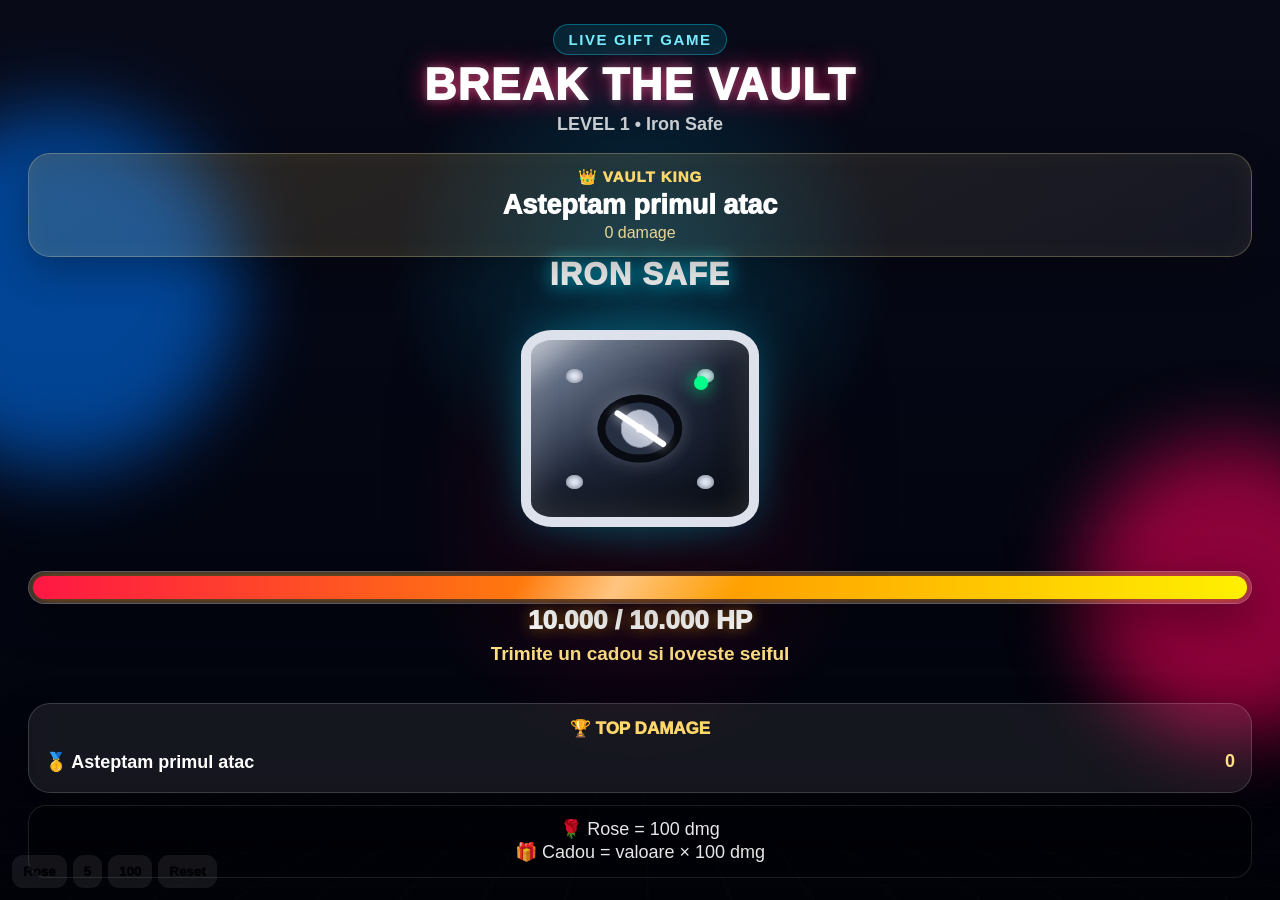
<file: index.html>
<!doctype html>
<html lang="ro">
<head>
  <meta charset="utf-8">
  <meta name="viewport" content="width=device-width, initial-scale=1, viewport-fit=cover">
  <title>Break The Vault Mobile</title>
  <link rel="stylesheet" href="style.css">
</head>
<body>
  <main id="app">
    <div class="bg-grid"></div>
    <div class="ambient a1"></div>
    <div class="ambient a2"></div>

    <header class="header">
      <div class="eyebrow">LIVE GIFT GAME</div>
      <div class="title">BREAK THE VAULT</div>
      <div id="levelLabel" class="level">LEVEL 1 • Iron Safe</div>
    </header>

    <section class="king-card">
      <div class="king-label">👑 VAULT KING</div>
      <div id="kingName" class="king-name">Asteptam primul atac</div>
      <div id="kingDamage" class="king-damage">0 damage</div>
    </section>

    <section class="vault-zone">
      <div id="vaultName" class="vault-name">IRON SAFE</div>

      <div id="vault" class="vault">
        <div class="halo"></div>
        <div class="core-glow"></div>
        <div id="cracks" class="cracks"></div>
        <div class="door">
          <div class="shine"></div>
          <span class="bolt b1"></span>
          <span class="bolt b2"></span>
          <span class="bolt b3"></span>
          <span class="bolt b4"></span>
          <div class="dial">
            <span></span>
          </div>
          <div class="lock-light"></div>
        </div>
      </div>

      <div class="hp-shell">
        <div id="hpBar" class="hp-bar"></div>
      </div>
      <div id="hpText" class="hp-text">10.000 / 10.000 HP</div>

      <div id="lastHit" class="last-hit">Trimite un cadou si loveste seiful</div>
      <div id="combo" class="combo"></div>
    </section>

    <section class="top-card">
      <div class="card-title">🏆 TOP DAMAGE</div>
      <div id="topDamage" class="damage-list"></div>
    </section>

    <section class="rules">
      🌹 Rose = 100 dmg<br>
      🎁 Cadou = valoare × 100 dmg
    </section>

    <section id="resultPanel" class="result hidden">
      <div class="result-card">
        <div class="result-top">VAULT OPENED</div>
        <div id="dropRarity" class="rarity">LEGENDARY DROP</div>
        <div id="dropIcon" class="drop-icon">💎</div>
        <div id="dropName" class="drop-name">Diamond Core</div>
        <div class="mvp-box">
          <div>MVP DAMAGE</div>
          <strong id="mvpName">Alex</strong>
          <span id="mvpDamage">12.300 damage</span>
        </div>
        <div id="nextVault" class="next-vault">Next vault in 8...</div>
      </div>
    </section>

    <div id="newKing" class="new-king hidden">⚡ NEW KING</div>
    <div id="particles"></div>

    <div class="test-controls">
      <button onclick="simulateGift('Rose', 1, 'Alex')">Rose</button>
      <button onclick="simulateGift('Heart', 5, 'Mihai')">5</button>
      <button onclick="simulateGift('Galaxy', 100, 'Andrei')">100</button>
      <button onclick="resetGame()">Reset</button>
    </div>
  </main>

  <script src="game.js"></script>
</body>
</html>
</file>
<file: style.css>
*{box-sizing:border-box}
:root{
  --safeTop: 46%;
}
html,body{
  margin:0;
  width:100%;
  height:100%;
  overflow:hidden;
  background:#02030a;
  color:#fff;
  font-family:Arial,Helvetica,sans-serif;
}
body{
  touch-action:none;
}
#app{
  width:100vw;
  height:100vh;
  position:relative;
  overflow:hidden;
  display:flex;
  flex-direction:column;
  align-items:center;
  padding:calc(22px + env(safe-area-inset-top)) 28px calc(22px + env(safe-area-inset-bottom));
  background:
    radial-gradient(circle at 50% 30%,rgba(0,205,255,.22),transparent 28%),
    radial-gradient(circle at 50% 58%,rgba(255,0,95,.16),transparent 28%),
    linear-gradient(180deg,#080a18 0%,#030511 62%,#010208 100%);
}
.bg-grid{
  position:absolute;inset:0;opacity:.2;
  background-image:linear-gradient(rgba(255,255,255,.05) 1px,transparent 1px),linear-gradient(90deg,rgba(255,255,255,.05) 1px,transparent 1px);
  background-size:46px 46px;
  transform:perspective(400px) rotateX(58deg) scale(1.8);
  transform-origin:center bottom;
  top:42%;
}
.ambient{position:absolute;border-radius:50%;filter:blur(38px);opacity:.55;pointer-events:none}
.a1{width:360px;height:360px;background:#0077ff;top:110px;left:-120px}
.a2{width:300px;height:300px;background:#ff005d;bottom:160px;right:-100px}

.header{
  width:100%;
  text-align:center;
  z-index:5;
  margin-top:2px;
}
.eyebrow{
  display:inline-block;
  padding:6px 14px;
  border-radius:999px;
  background:rgba(0,225,255,.12);
  border:1px solid rgba(0,225,255,.35);
  color:#78ecff;
  font-size:15px;
  letter-spacing:1.6px;
  font-weight:900;
}
.title{
  margin-top:9px;
  font-size:44px;
  line-height:.95;
  font-weight:1000;
  letter-spacing:1.5px;
  text-shadow:0 0 24px rgba(255,0,90,.72),0 0 8px rgba(255,255,255,.35);
}
.level{
  margin-top:8px;
  font-size:18px;
  opacity:.78;
  font-weight:800;
}

.king-card{
  z-index:6;
  width:100%;
  margin-top:18px;
  padding:14px 16px;
  border-radius:22px;
  text-align:center;
  background:linear-gradient(145deg,rgba(255,215,105,.15),rgba(255,255,255,.06));
  border:1px solid rgba(255,230,160,.28);
  box-shadow:0 14px 38px rgba(0,0,0,.28), inset 0 0 26px rgba(255,230,120,.05);
}
.king-label{
  font-size:15px;
  font-weight:1000;
  color:#ffd86b;
  letter-spacing:1px;
}
.king-name{
  margin-top:4px;
  font-size:27px;
  font-weight:1000;
  white-space:nowrap;
  overflow:hidden;
  text-overflow:ellipsis;
}
.king-damage{
  margin-top:3px;
  font-size:16px;
  color:#ffe6a0;
  opacity:.9;
}

.vault-zone{
  z-index:5;
  width:100%;
  flex:1;
  min-height:0;
  display:flex;
  flex-direction:column;
  align-items:center;
  justify-content:center;
  padding-bottom:6px;
}
.vault-name{
  font-size:31px;
  font-weight:1000;
  letter-spacing:1.3px;
  text-align:center;
  text-shadow:0 0 20px rgba(0,225,255,.9);
  margin-bottom:8px;
}
.vault{
  width:min(76vw,340px);
  height:min(76vw,340px);
  max-height:34vh;
  max-width:34vh;
  min-width:240px;
  min-height:240px;
  position:relative;
  display:grid;
  place-items:center;
  margin:2px 0 16px;
  filter:drop-shadow(0 36px 56px rgba(0,0,0,.8));
}
.halo{
  position:absolute;
  inset:-14px;
  border-radius:50%;
  background:radial-gradient(circle,rgba(0,225,255,.26),transparent 64%);
  filter:blur(12px);
  animation:halo 2.5s infinite ease-in-out;
}
@keyframes halo{50%{transform:scale(1.08);opacity:.72}}
.core-glow{
  position:absolute;
  width:62%;
  height:62%;
  border-radius:50%;
  background:radial-gradient(circle,rgba(255,225,0,.22),transparent 70%);
  filter:blur(18px);
}
.door{
  width:78%;
  height:78%;
  position:relative;
  border-radius:13%;
  background:
    linear-gradient(145deg,#b8bfce 0%,#626e84 18%,#20283b 50%,#080d18 100%);
  border:10px solid #dce1ec;
  box-shadow:
    inset 0 0 34px rgba(255,255,255,.16),
    inset -22px -24px 50px rgba(0,0,0,.45),
    0 0 44px rgba(0,205,255,.3);
  overflow:hidden;
}
.shine{
  position:absolute;
  inset:-30%;
  background:linear-gradient(120deg,transparent 0 40%,rgba(255,255,255,.24) 47%,transparent 56%);
  transform:translateX(-55%) rotate(18deg);
  animation:metalShine 3.4s infinite;
}
@keyframes metalShine{50%,100%{transform:translateX(70%) rotate(18deg)}}
.dial{
  position:absolute;
  width:39%;
  height:39%;
  left:50%;
  top:50%;
  transform:translate(-50%,-50%);
  border-radius:50%;
  background:radial-gradient(circle,#fff 0 9%,#b3bacb 10% 43%,#272f42 44% 100%);
  border:8px solid #080b12;
  box-shadow:0 0 18px rgba(255,255,255,.22);
}
.dial span{
  position:absolute;
  width:88%;
  height:11%;
  left:50%;
  top:50%;
  border-radius:99px;
  background:white;
  transform:translate(-50%,-50%) rotate(34deg);
  box-shadow:0 0 12px rgba(255,255,255,.8);
}
.lock-light{
  position:absolute;
  right:19%;
  top:20%;
  width:14px;
  height:14px;
  border-radius:50%;
  background:#00ff8a;
  box-shadow:0 0 18px #00ff8a;
}
.bolt{
  position:absolute;
  width:8%;
  height:8%;
  border-radius:50%;
  background:#eef2ff;
  box-shadow:inset 0 0 7px #5e6679;
}
.b1{left:16%;top:16%}.b2{right:16%;top:16%}.b3{left:16%;bottom:16%}.b4{right:16%;bottom:16%}
.cracks{
  position:absolute;
  width:78%;
  height:78%;
  z-index:3;
  pointer-events:none;
  opacity:0;
  transition:.25s;
}
.cracks:before,.cracks:after{
  content:"";
  position:absolute;
  background:#fff;
  box-shadow:0 0 16px rgba(255,255,255,.9);
  clip-path:polygon(46% 0,55% 0,51% 25%,65% 25%,48% 50%,58% 50%,42% 100%,38% 100%,45% 58%,32% 58%,47% 34%,36% 32%);
}
.cracks:before{width:42%;height:70%;left:31%;top:12%;transform:rotate(-12deg)}
.cracks:after{width:34%;height:55%;right:19%;top:30%;transform:rotate(24deg)}
.crack-1 .cracks{opacity:.25}
.crack-2 .cracks{opacity:.58}
.crack-3 .cracks{opacity:1}
.hit .door{animation:hit .16s ease}
.big-hit .door{animation:bigHit .48s ease}
@keyframes hit{50%{transform:translateX(-11px) rotate(-3deg);filter:brightness(1.55)}}
@keyframes bigHit{0%,100%{transform:scale(1)}20%{transform:scale(1.12) rotate(5deg)}50%{transform:scale(.93) rotate(-6deg)}75%{transform:scale(1.08) rotate(3deg)}}

.hp-shell{
  width:100%;
  height:42px;
  padding:4px;
  border-radius:999px;
  background:rgba(255,255,255,.13);
  border:1px solid rgba(255,255,255,.24);
  overflow:hidden;
  box-shadow:0 14px 45px rgba(0,0,0,.4);
}
.hp-bar{
  height:100%;
  width:100%;
  border-radius:999px;
  background:linear-gradient(90deg,#ff1744,#ff9100,#fff000);
  position:relative;
  transition:width .28s ease;
  box-shadow:0 0 18px rgba(255,145,0,.55);
}
.hp-bar:after{
  content:"";
  position:absolute;
  inset:0;
  background:linear-gradient(120deg,transparent 0 40%,rgba(255,255,255,.5) 48%,transparent 58%);
  animation:barShine 1.5s infinite;
}
@keyframes barShine{from{transform:translateX(-100%)}to{transform:translateX(120%)}}
.hp-text{
  margin-top:1px;
  font-size:26px;
  font-weight:1000;
  text-shadow:0 0 16px rgba(255,170,0,.55);
}
.last-hit{
  margin-top:7px;
  height:34px;
  font-size:19px;
  font-weight:900;
  color:#ffe084;
  text-align:center;
  max-width:100%;
  white-space:nowrap;
  overflow:hidden;
  text-overflow:ellipsis;
}
.combo{
  height:38px;
  font-size:34px;
  font-weight:1000;
  color:#00eaff;
  text-shadow:0 0 24px rgba(0,225,255,.9);
}

.top-card{
  z-index:6;
  width:100%;
  padding:14px 16px;
  border-radius:22px;
  background:rgba(255,255,255,.08);
  border:1px solid rgba(255,255,255,.16);
  backdrop-filter:blur(9px);
  box-shadow:0 16px 42px rgba(0,0,0,.32);
  margin-bottom:12px;
}
.card-title{
  font-size:17px;
  font-weight:1000;
  color:#ffd86b;
  margin-bottom:7px;
  text-align:center;
}
.damage-row{
  display:flex;
  justify-content:space-between;
  gap:10px;
  padding:5px 0;
  font-size:18px;
  font-weight:800;
  border-bottom:1px solid rgba(255,255,255,.08);
}
.damage-row:last-child{border-bottom:0}
.damage-row span{
  overflow:hidden;
  text-overflow:ellipsis;
  white-space:nowrap;
}
.damage-row b{
  color:#ffe084;
}

.rules{
  z-index:6;
  width:100%;
  text-align:center;
  padding:12px 10px;
  border-radius:18px;
  font-size:18px;
  line-height:1.32;
  background:rgba(0,0,0,.28);
  border:1px solid rgba(255,255,255,.11);
  color:rgba(255,255,255,.9);
}

.result{
  position:fixed;
  inset:0;
  z-index:50;
  display:grid;
  place-items:center;
  background:rgba(0,0,0,.74);
  backdrop-filter:blur(8px);
  padding:30px;
}
.hidden{display:none!important}
.result-card{
  width:100%;
  max-width:430px;
  padding:30px 24px;
  border-radius:34px;
  text-align:center;
  background:
    radial-gradient(circle at 50% 0%,rgba(255,215,90,.22),transparent 36%),
    linear-gradient(145deg,rgba(30,36,65,.98),rgba(6,8,18,.98));
  border:1px solid rgba(255,255,255,.2);
  box-shadow:0 0 90px rgba(255,0,90,.45);
  animation:pop .42s ease;
}
@keyframes pop{from{transform:scale(.82);opacity:0}to{transform:scale(1);opacity:1}}
.result-top{
  font-size:23px;
  font-weight:1000;
  color:#78ecff;
  letter-spacing:1.4px;
}
.rarity{
  margin-top:10px;
  font-size:31px;
  font-weight:1000;
  color:#ffd86b;
  text-shadow:0 0 24px rgba(255,205,0,.85);
}
.drop-icon{
  font-size:92px;
  margin:10px 0;
}
.drop-name{
  font-size:32px;
  font-weight:1000;
}
.mvp-box{
  margin-top:18px;
  padding:16px;
  border-radius:22px;
  background:rgba(0,225,255,.1);
  border:1px solid rgba(0,225,255,.22);
}
.mvp-box div{
  font-size:15px;
  color:#78ecff;
  font-weight:1000;
}
.mvp-box strong{
  display:block;
  margin-top:4px;
  font-size:32px;
  white-space:nowrap;
  overflow:hidden;
  text-overflow:ellipsis;
}
.mvp-box span{
  display:block;
  margin-top:5px;
  color:#ffe084;
  font-size:21px;
  font-weight:900;
}
.next-vault{
  margin-top:20px;
  font-size:21px;
  opacity:.86;
  font-weight:800;
}
.new-king{
  position:fixed;
  top:42%;
  left:50%;
  z-index:55;
  transform:translate(-50%,-50%);
  padding:16px 24px;
  border-radius:999px;
  background:linear-gradient(90deg,#ffd86b,#ff7a00);
  color:#1a0d00;
  font-size:30px;
  font-weight:1000;
  box-shadow:0 0 40px rgba(255,170,0,.8);
  animation:newKing .9s ease forwards;
}
@keyframes newKing{
  0%{opacity:0;transform:translate(-50%,-30%) scale(.75)}
  20%{opacity:1;transform:translate(-50%,-50%) scale(1.08)}
  100%{opacity:0;transform:translate(-50%,-80%) scale(1)}
}
.float-damage{
  position:fixed;
  left:50%;
  top:44%;
  z-index:45;
  font-size:46px;
  font-weight:1000;
  color:#ffea00;
  text-shadow:0 0 18px red;
  pointer-events:none;
  animation:floatUp 1s ease-out forwards;
}
@keyframes floatUp{
  from{transform:translate(-50%,-20%) scale(.75);opacity:0}
  20%{opacity:1}
  to{transform:translate(-50%,-145%) scale(1.25);opacity:0}
}
.particle{
  position:fixed;
  width:8px;
  height:8px;
  border-radius:50%;
  background:#ffd86b;
  z-index:44;
  pointer-events:none;
  animation:particle .9s ease-out forwards;
}
@keyframes particle{
  to{opacity:0;transform:translate(var(--x),var(--y)) scale(.1)}
}
.money{
  position:fixed;
  top:-60px;
  z-index:56;
  font-size:38px;
  animation:fall 3.5s linear forwards;
}
@keyframes fall{
  to{transform:translateY(110vh) rotate(760deg);opacity:.1}
}
.screen-shake{
  animation:screenShake .4s linear;
}
@keyframes screenShake{
  0%,100%{transform:translate(0)}
  20%{transform:translate(-9px,6px)}
  40%{transform:translate(8px,-6px)}
  60%{transform:translate(-7px,-4px)}
  80%{transform:translate(7px,5px)}
}
.test-controls{
  position:fixed;
  left:12px;
  bottom:12px;
  z-index:90;
  display:flex;
  gap:6px;
  opacity:.08;
  transition:.2s;
}
.test-controls:hover{opacity:1}
.test-controls button{
  border:0;
  border-radius:11px;
  padding:9px 11px;
  font-weight:1000;
}

@media (max-height:760px){
  .title{font-size:36px}
  .king-card{margin-top:10px;padding:10px}
  .vault{min-width:210px;min-height:210px}
  .top-card{padding:10px;margin-bottom:8px}
  .rules{font-size:16px;padding:9px}
}
</file>
